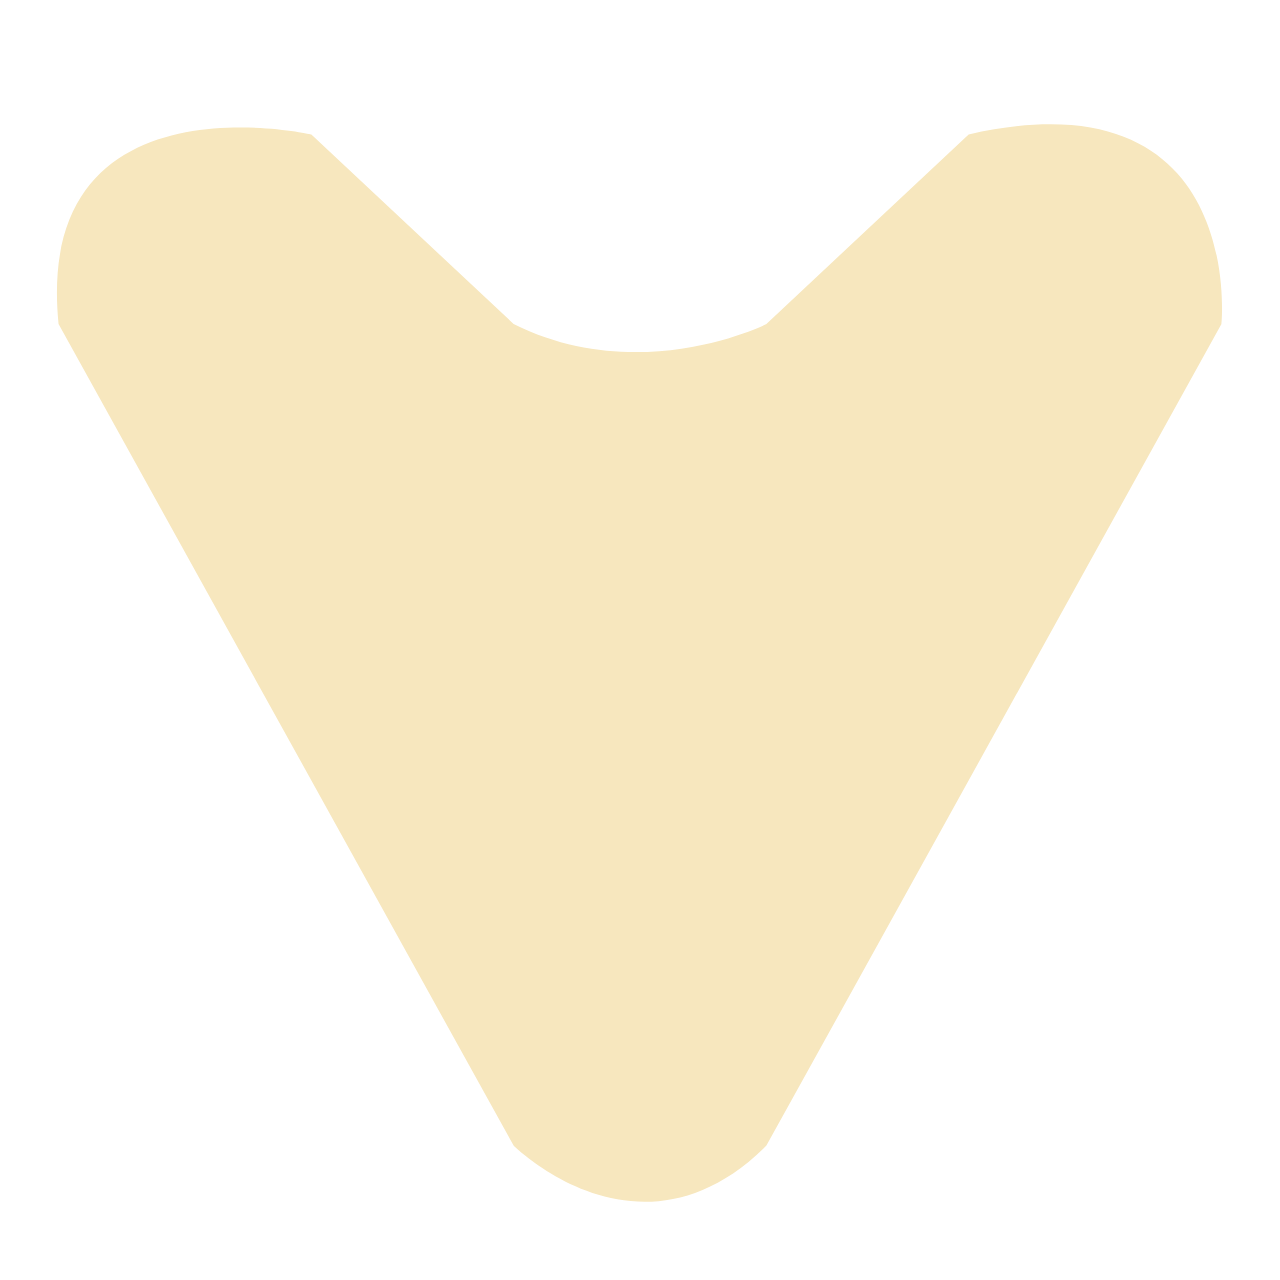
<file: frontend/paths-svg/flecha.html>
<html>
    <svg viewbox="0 0 100 100">
        <path d="M 4,25 
                L 40,90
                S 50,100 60,90
                L 96,25
                S 98,5 76,10
                L 60, 25
                S 50,30 40,25
                L 24,10
                S 2,5 4,25

                "stroke="" fill="#F7E7BE" stroke-width="1">
            />
    </svg>
</html>
</file>
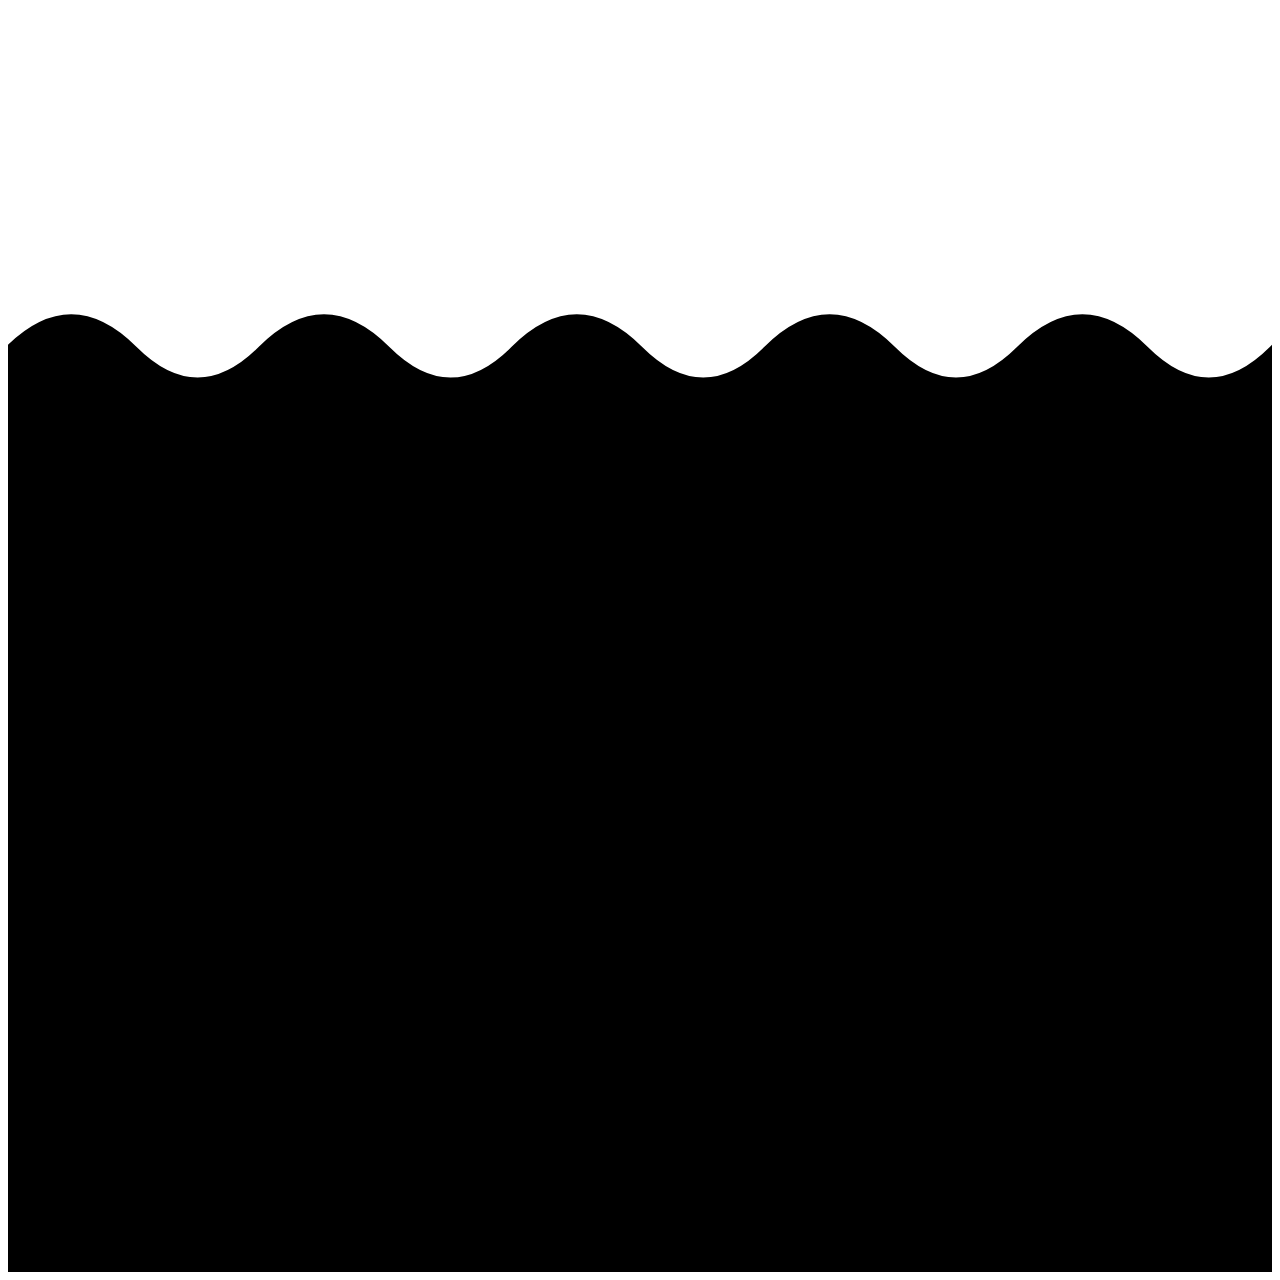
<file: frontend/paths-svg/humidity-level.html>
<html>
    <svg class="background-shape" viewbox="0 0 100 100">
                    <path d="
                            M 0,27 
                            Q 5,22  10,27 
                            t 10,0 10,0 10,0 10,0 10,0 10,0 10,0 10,0 10,0
                            L 100,100
                            L 0,100
                            L 0,27
                            "stroke="black" fill="black" stroke-width="0.5">
                    />
                </svg>
</html>

<!-- <html>
    <svg viewbox="0 0 100 100">
        <path d="
                M 0,10 
                Q 5,5 10,10 
                t 10,0 10,0 10,0 10,0 10,0 10,0 10,0 10,0 10,0
                L 100,100
                L 0,100
                L 0,20
                "stroke="black" fill="black" stroke-width="0.5">
        />
    </svg>
</html> -->
</file>
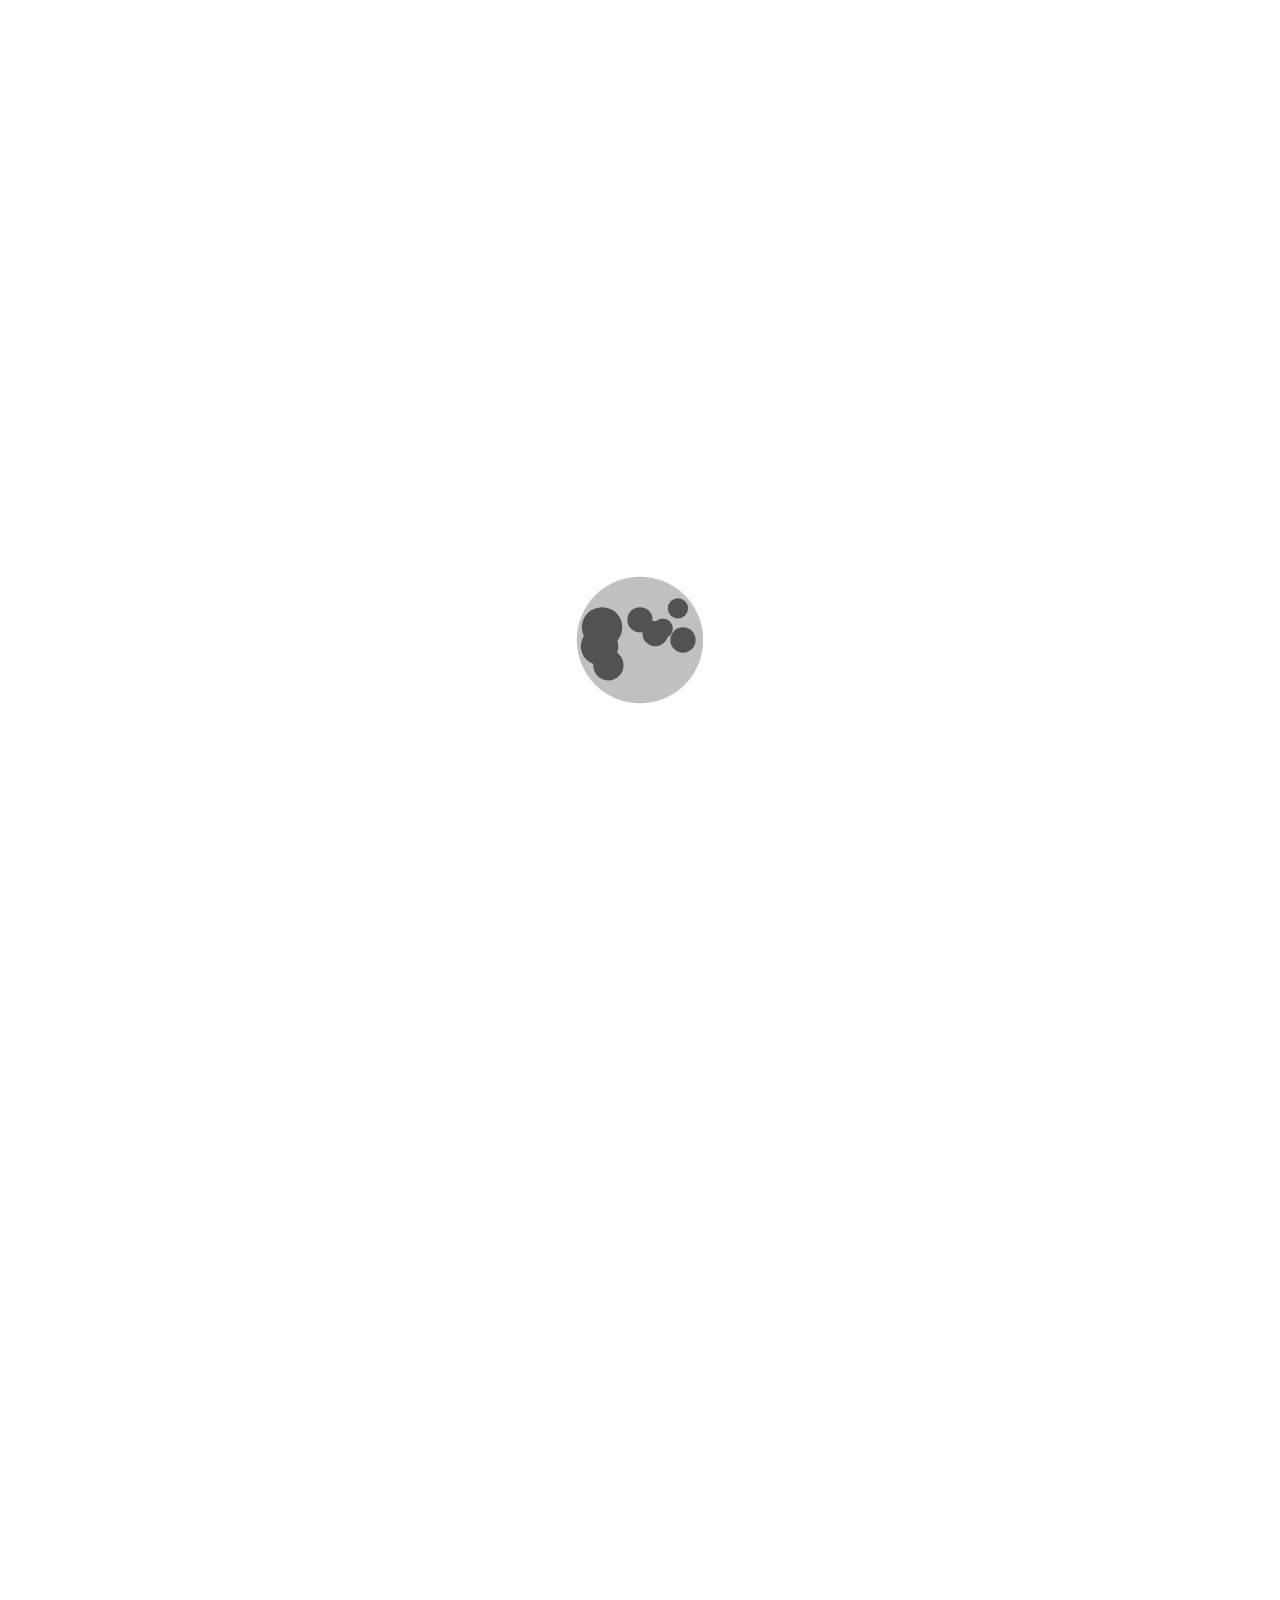
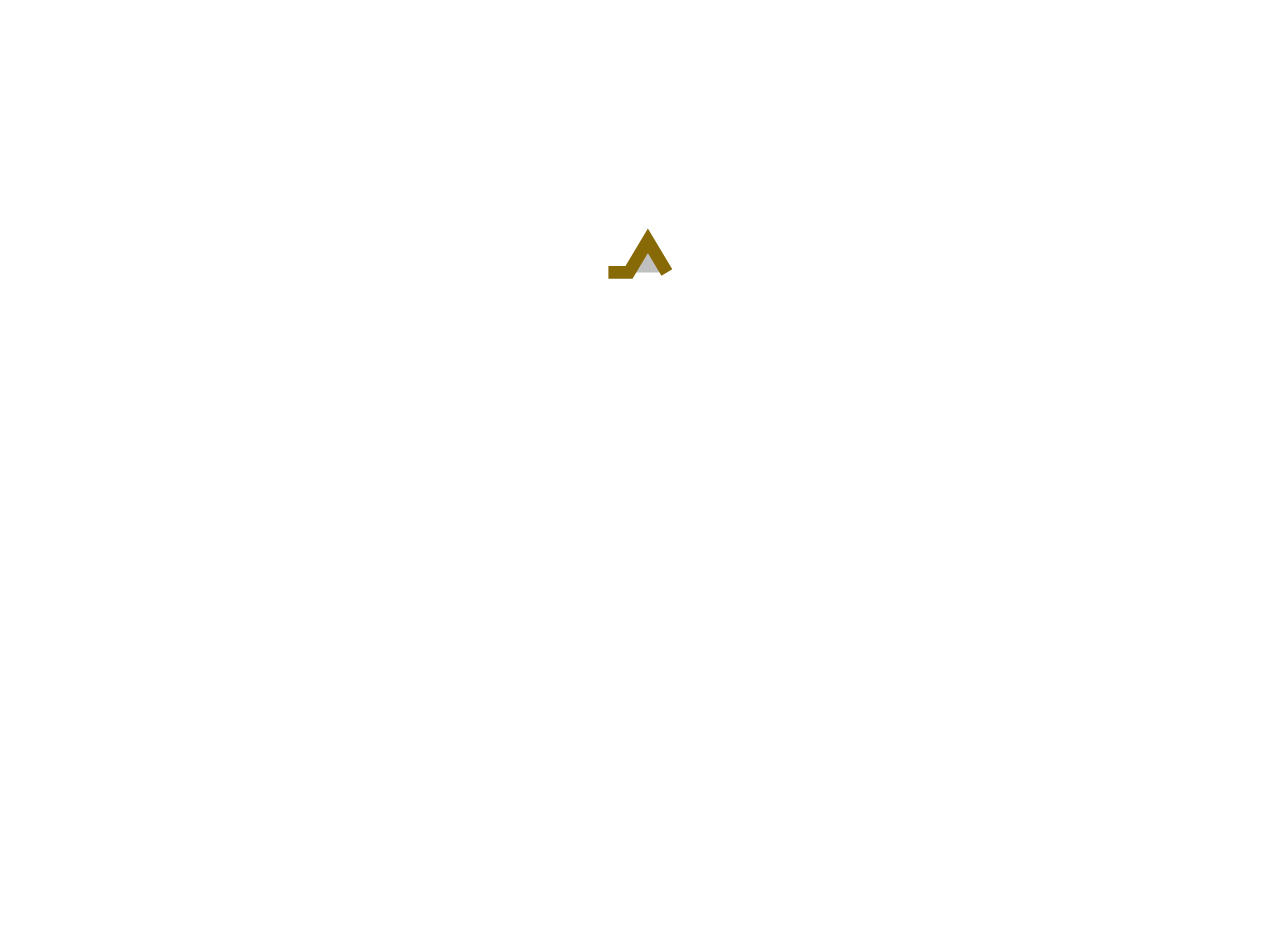
<file: frontend/paths-svg/sun.html>
<html>
    <svg viewbox="0 0 100 100">
        <g id="celestial-body">
            <circle id="main" cx="50" cy="50" r="5" fill="#C0C0C0"></circle>
            
            <circle cx="50" cy="48.4" r="1" fill="#525252"></circle>
            <circle cx="47" cy="49" r="1.6" fill="#525252"></circle>
            <circle cx="46.8" cy="50.5" r="1.48" fill="#525252"></circle>
            <circle cx="47.5" cy="52" r="1.2" fill="#525252"></circle>
            <circle cx="51.2" cy="49.5" r="1" fill="#525252"></circle>
            <circle cx="51.8" cy="49.1" r="0.8" fill="#525252"></circle>
            <circle cx="53.4" cy="50" r="1" fill="#525252"></circle>
            <circle cx="53" cy="47.5" r="0.8" fill="#525252"></circle>
        </g>
    </svg>

    <svg viewBox="0 0 100 100" xmlns="http://www.w3.org/2000/svg">
        <path d="
                 M47.5,47.5
                 h1.625
                 l1.5,-2.5
                 l1.5,2.5

                " stroke="#876905" fill="#C0C0C0" stroke-width="1">

    </svg>

</svg>
</html>
</file>
